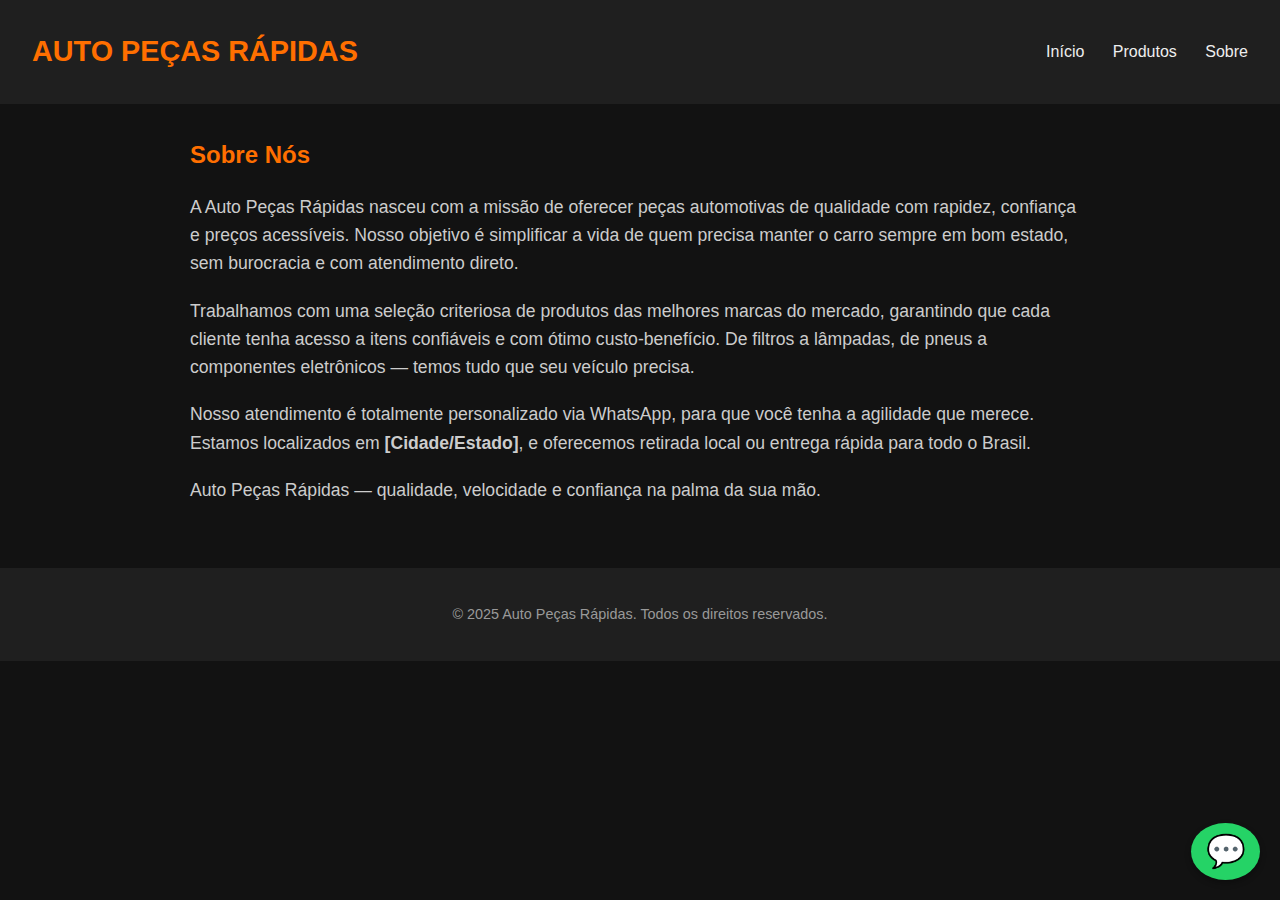
<file: about.html>
<!DOCTYPE html>
<html lang="pt-BR">
<head>
  <meta charset="UTF-8" />
  <meta name="viewport" content="width=device-width, initial-scale=1" />
  <title>Sobre - Auto Peças Rápidas</title>
  <link rel="stylesheet" href="assets/css/style.css" />
  <style>
    /* Estilos rápidos para o conteúdo principal */
    main.content {
      max-width: 900px;
      margin: 2rem auto 4rem auto;
      padding: 0 1rem;
      color: #eee;
      font-family: 'Segoe UI', Tahoma, Geneva, Verdana, sans-serif;
      line-height: 1.6;
    }
    main.content h2 {
      color: #ff6f00;
      margin-bottom: 1.2rem;
      font-weight: 700;
    }
    main.content p {
      margin-bottom: 1.2rem;
      font-size: 1.1rem;
      color: #ccc;
    }
  </style>
</head>
<body>
  <header class="header" role="banner">
    <h1 class="logo">Auto Peças Rápidas</h1>
    <nav class="nav" role="navigation" aria-label="Menu principal">
      <a href="index.html">Início</a>
      <a href="products.html">Produtos</a>
      <a href="about.html" aria-current="page">Sobre</a>
    </nav>
  </header>

  <main class="content" role="main">
    <h2>Sobre Nós</h2>
    <p>
      A Auto Peças Rápidas nasceu com a missão de oferecer peças automotivas de qualidade com rapidez, confiança e preços acessíveis. Nosso objetivo é simplificar a vida de quem precisa manter o carro sempre em bom estado, sem burocracia e com atendimento direto.
    </p>

    <p>
      Trabalhamos com uma seleção criteriosa de produtos das melhores marcas do mercado, garantindo que cada cliente tenha acesso a itens confiáveis e com ótimo custo-benefício. De filtros a lâmpadas, de pneus a componentes eletrônicos — temos tudo que seu veículo precisa.
    </p>

    <p>
      Nosso atendimento é totalmente personalizado via WhatsApp, para que você tenha a agilidade que merece. Estamos localizados em <strong>[Cidade/Estado]</strong>, e oferecemos retirada local ou entrega rápida para todo o Brasil.
    </p>

    <p>
      Auto Peças Rápidas — qualidade, velocidade e confiança na palma da sua mão.
    </p>
  </main>

  <footer class="footer" role="contentinfo">
    <p>&copy; 2025 Auto Peças Rápidas. Todos os direitos reservados.</p>
  </footer>

  <a
    href="https://wa.me/5511999999999"
    class="floating-whatsapp"
    target="_blank"
    rel="noopener"
    aria-label="Falar no WhatsApp"
  >💬</a>
</body>
</html>
</file>
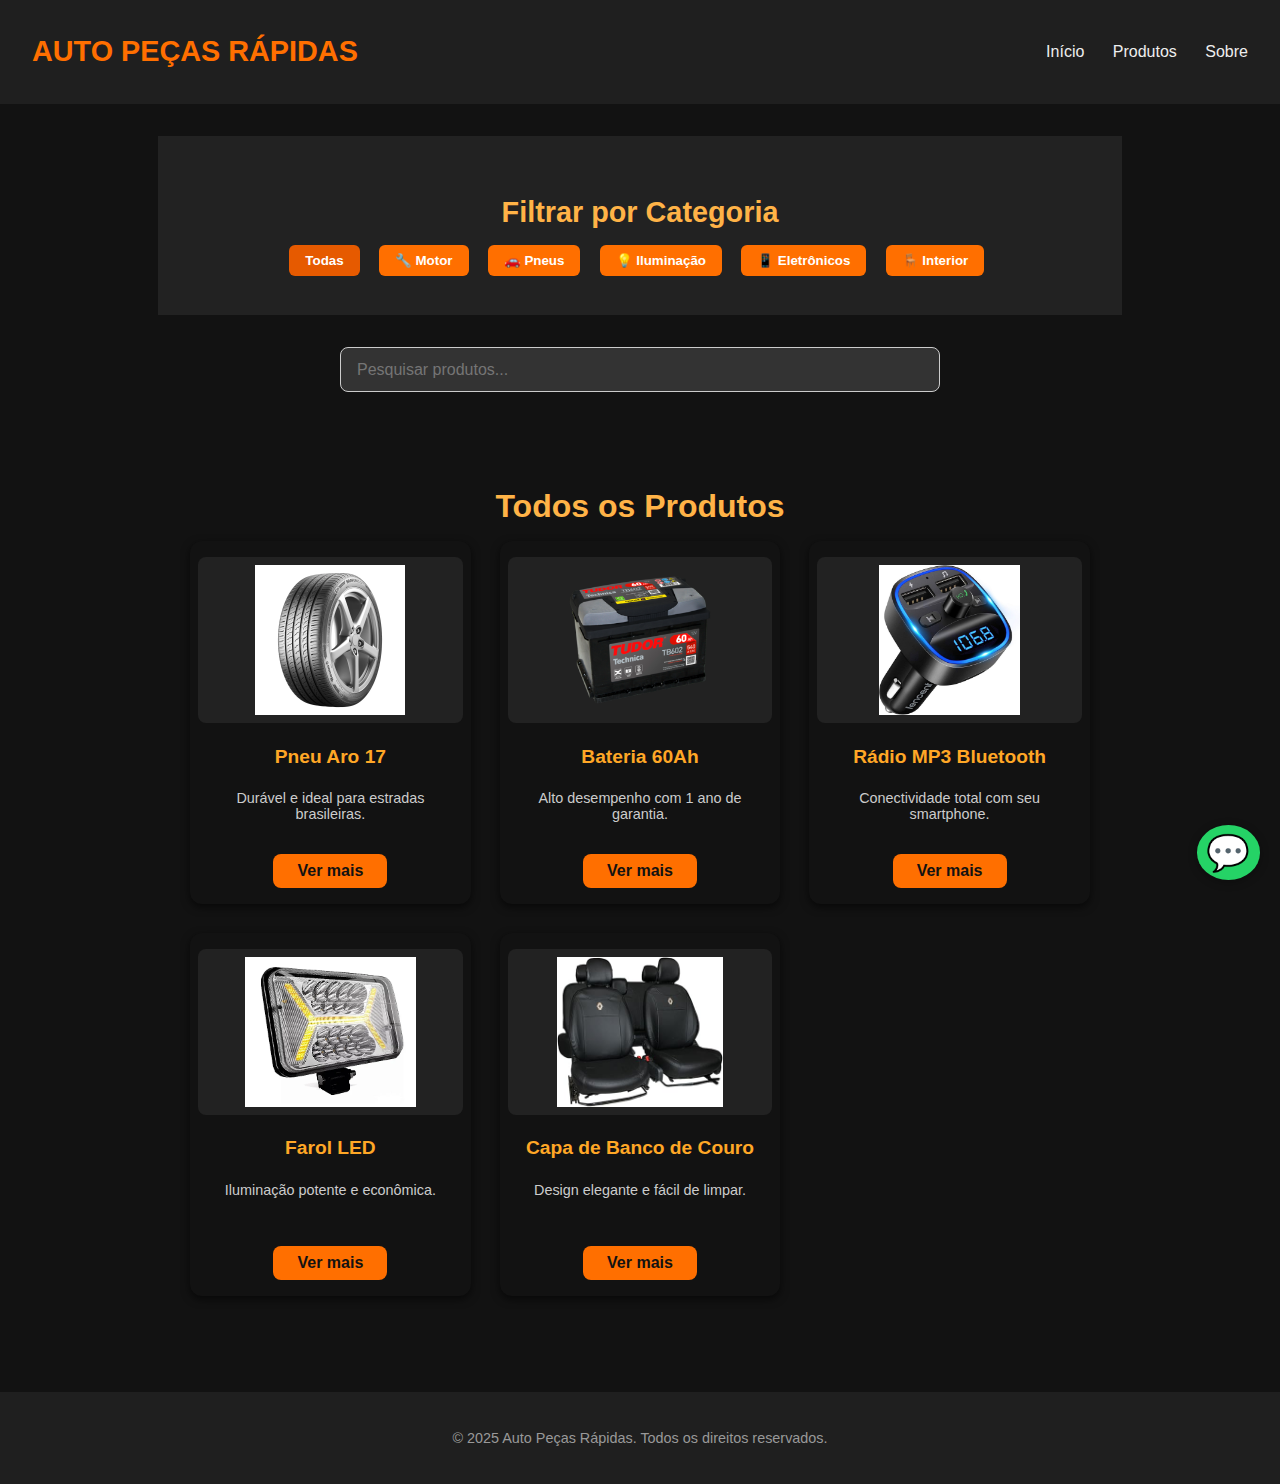
<file: products.html>
<!DOCTYPE html>
<html lang="pt-BR">
<head>
  <meta charset="UTF-8" />
  <meta name="viewport" content="width=device-width, initial-scale=1" />
  <title>Produtos - Auto Peças Rápidas</title>
  <link rel="stylesheet" href="assets/css/style.css" />
  <style>
    /* Estilos rápidos para o layout dos produtos */
    .categories {
      max-width: 900px;
      margin: 2rem auto;
      padding: 0 1rem;
    }
    .category-list {
      display: flex;
      flex-wrap: wrap;
      gap: 0.8rem;
      justify-content: center;
      margin-top: 1rem;
    }
    .category {
      background: #ff6f00;
      border: none;
      padding: 0.5rem 1.2rem;
      color: white;
      font-weight: 700;
      border-radius: 8px;
      cursor: pointer;
      transition: background 0.3s;
    }
    .category:hover, .category.active {
      background: #e65a00;
    }
    .search-bar {
      max-width: 600px;
      margin: 2rem auto;
      text-align: center;
    }
    .search-bar input {
      width: 100%;
      padding: 0.8rem 1rem;
      font-size: 1rem;
      border-radius: 8px;
      border: 1px solid #ccc;
      transition: border-color 0.3s;
    }
    .search-bar input:focus {
      outline: none;
      border-color: #ff6f00;
    }
    .featured {
      max-width: 900px;
      margin: 2rem auto 4rem auto;
      padding: 0 1rem;
    }
    .product-grid {
      display: grid;
      grid-template-columns: repeat(auto-fill,minmax(240px,1fr));
      gap: 1.8rem;
    }
    .product-card {
      background: #121212;
      color: white;
      border-radius: 12px;
      padding: 1rem;
      box-shadow: 0 3px 8px rgba(0,0,0,0.6);
      display: flex;
      flex-direction: column;
      align-items: center;
      text-align: center;
      transition: transform 0.2s;
    }
    .product-card:hover {
      transform: translateY(-5px);
      box-shadow: 0 8px 20px rgba(255,111,0,0.6);
    }
    .product-card img {
      max-width: 100%;
      height: 150px;
      object-fit: contain;
      margin-bottom: 1rem;
      border-radius: 8px;
      background: #222;
      padding: 0.5rem;
    }
    .product-card h4 {
      margin-bottom: 0.5rem;
      font-size: 1.2rem;
    }
    .product-card p {
      flex-grow: 1;
      font-size: 0.9rem;
      margin-bottom: 1rem;
      color: #ccc;
    }
    .btn-viewmore {
      background: #ff6f00;
      color: #121212;
      text-decoration: none;
      padding: 0.5rem 1.5rem;
      border-radius: 8px;
      font-weight: 700;
      transition: background 0.3s;
    }
    .btn-viewmore:hover {
      background: #e65a00;
    }
    /* Botão flutuante WhatsApp */
    .floating-whatsapp {
      position: fixed;
      bottom: 20px;
      right: 20px;
      background: #25d366;
      color: white;
      font-size: 2.2rem;
      padding: 0.4rem 0.6rem;
      border-radius: 50%;
      box-shadow: 0 2px 10px rgba(0,0,0,0.3);
      text-decoration: none;
      transition: background 0.3s;
      z-index: 1000;
    }
    .floating-whatsapp:hover {
      background: #128c45;
    }
  </style>
</head>
<body>
  <header class="header" role="banner">
    <h1 class="logo">Auto Peças Rápidas</h1>
    <nav class="nav" role="navigation" aria-label="Menu principal">
      <a href="index.html">Início</a>
      <a href="products.html" aria-current="page">Produtos</a>
      <a href="about.html">Sobre</a>
    </nav>
  </header>

  <section class="categories" aria-label="Filtrar produtos por categoria">
    <h3>Filtrar por Categoria</h3>
    <div class="category-list" role="list">
      <button class="category active" onclick="filterCategory('')" role="listitem">Todas</button>
      <button class="category" onclick="filterCategory('motor')" role="listitem">🔧 Motor</button>
      <button class="category" onclick="filterCategory('pneus')" role="listitem">🚗 Pneus</button>
      <button class="category" onclick="filterCategory('iluminacao')" role="listitem">💡 Iluminação</button>
      <button class="category" onclick="filterCategory('eletronicos')" role="listitem">📱 Eletrônicos</button>
      <button class="category" onclick="filterCategory('interior')" role="listitem">🪑 Interior</button>
    </div>
  </section>

  <div class="search-bar">
    <input
      type="text"
      id="searchInput"
      onkeyup="searchProducts()"
      placeholder="Pesquisar produtos..."
      aria-label="Pesquisar produtos"
    />
  </div>

  <section class="featured" aria-label="Lista de produtos">
    <h3>Todos os Produtos</h3>
    <div class="product-grid" id="productGrid" role="list"></div>
  </section>

  <footer class="footer" role="contentinfo">
    <p>&copy; 2025 Auto Peças Rápidas. Todos os direitos reservados.</p>
  </footer>

  <a
    href="https://wa.me/5511999999999"
    class="floating-whatsapp"
    target="_blank"
    rel="noopener"
    aria-label="Falar no WhatsApp"
  >💬</a>

  <script>
    let allProducts = [];
    let filteredCategory = '';

    // Atualiza botão ativo na categoria
    function updateCategoryActiveBtn(category) {
      document.querySelectorAll('.category').forEach((btn) => {
        btn.classList.toggle('active', btn.textContent.toLowerCase().includes(category));
      });
      if(category === '') {
        document.querySelectorAll('.category')[0].classList.add('active'); // "Todas"
      }
    }

    async function loadProducts() {
      try {
        const response = await fetch('products.json');
        allProducts = await response.json();
        displayProducts(allProducts);
      } catch (error) {
        console.error('Erro ao carregar produtos:', error);
        document.getElementById('productGrid').innerHTML = '<p>Erro ao carregar produtos.</p>';
      }
    }

    function displayProducts(products) {
      const grid = document.getElementById('productGrid');
      grid.innerHTML = '';
      if (products.length === 0) {
        grid.innerHTML = '<p>Nenhum produto encontrado.</p>';
        return;
      }
      products.forEach((p) => {
        const card = document.createElement('div');
        card.className = 'product-card';
        card.setAttribute('role', 'listitem');
        card.innerHTML = `
          <img src="${p.imagem}" alt="${p.nome}" />
          <h4>${p.nome}</h4>
          <p>${p.descricao}</p>
          <a href="product.html?id=${p.id}" class="btn-viewmore" aria-label="Ver mais detalhes sobre ${p.nome}">Ver mais</a>
        `;
        grid.appendChild(card);
      });
    }

    function searchProducts() {
      const input = document.getElementById('searchInput').value.toLowerCase();
      const filtered = allProducts.filter((p) => {
        return (
          (p.nome.toLowerCase().includes(input) || p.descricao.toLowerCase().includes(input)) &&
          (filteredCategory === '' || p.categoria === filteredCategory)
        );
      });
      displayProducts(filtered);
    }

    function filterCategory(category) {
      filteredCategory = category;
      updateCategoryActiveBtn(category);
      searchProducts();
    }

    document.addEventListener('DOMContentLoaded', loadProducts);
  </script>
</body>
</html>
</file>
<file: assets/css/style.css>
/* Reset básico e corpo */
body {
  background: #1e1e1e;
  color: #f0f0f0;
  font-family: Arial, sans-serif;
  margin: 0;
  padding: 0;
}

/* Header */
.header {
  background: #ff6f00;
  padding: 1rem 2rem;
  display: flex;
  align-items: center;
  justify-content: space-between;
  color: white;
}

.logo {
  font-size: 1.8rem;
  font-weight: bold;
}

.nav a {
  color: white;
  margin-left: 1.5rem;
  text-decoration: none;
  font-weight: 600;
  transition: text-decoration 0.3s ease;
}

.nav a:hover {
  text-decoration: underline;
}

/* Banner (caso use) */
.banner {
  background: linear-gradient(to right, #007BFF, #0056b3);
  color: white;
  padding: 3rem 2rem;
  text-align: center;
}

.banner .btn-highlight {
  background-color: #FFD700;
  color: #000;
  padding: 0.8rem 1.5rem;
  border: none;
  font-weight: bold;
  border-radius: 8px;
  margin-top: 1rem;
  display: inline-block;
  cursor: pointer;
  transition: background-color 0.3s ease;
}

.banner .btn-highlight:hover {
  background-color: #e6c200;
}

/* Categorias */
.categories {
  background: #2c2c2c;
  padding: 1rem 2rem;
  text-align: center;
}

.categories h3 {
  color: #ffb347;
  margin-bottom: 0.8rem;
}

.category-list {
  display: flex;
  justify-content: center;
  flex-wrap: wrap;
  gap: 0.8rem;
}

.category-list button,
.category {
  background: #ff6f00;
  border: none;
  color: white;
  padding: 0.5rem 1rem;
  border-radius: 6px;
  font-weight: 600;
  cursor: pointer;
  transition: background-color 0.3s ease, transform 0.2s ease;
}

.category-list button:hover,
.category:hover {
  background: #e65c00;
  transform: scale(1.05);
}

/* Barra de pesquisa */
.search-bar {
  display: flex;
  justify-content: center;
  margin: 1rem 0;
}

.search-bar input {
  width: 60%;
  padding: 0.6rem 1rem;
  font-size: 1rem;
  border: 2px solid #ff6f00;
  border-radius: 8px;
  background: #333;
  color: white;
  outline: none;
  transition: border-color 0.3s ease;
}

.search-bar input:focus {
  border-color: #ffa726;
}

/* Seção de produtos */
.featured {
  padding: 2rem;
}

.featured h3 {
  color: #ffb347;
  margin-bottom: 1rem;
}

.product-grid {
  display: grid;
  grid-template-columns: repeat(auto-fit, minmax(230px, 1fr));
  gap: 1.5rem;
}

/* Cartão de produto */
.product-card {
  background: #2c2c2c;
  border-radius: 12px;
  padding: 1rem;
  box-shadow: 0 3px 6px rgba(255, 111, 0, 0.4);
  display: flex;
  flex-direction: column;
  align-items: center;
  text-align: center;
  transition: transform 0.2s ease, box-shadow 0.2s ease;
  color: #f0f0f0;
}

.product-card:hover {
  transform: translateY(-5px);
  box-shadow: 0 6px 12px rgba(255, 111, 0, 0.7);
}

.product-card img {
  max-width: 100%;
  height: 140px;
  object-fit: cover;
  border-radius: 8px;
  margin-bottom: 0.8rem;
}

.product-card h4 {
  margin: 0.4rem 0;
  color: #ffa726;
}

.product-card p {
  font-size: 0.9rem;
  color: #ccc;
  min-height: 48px;
  margin-bottom: 1rem;
}

/* Botão View More */
.btn-viewmore {
  background-color: #ff6f00;
  color: white;
  padding: 0.6rem 1.2rem;
  border-radius: 6px;
  text-decoration: none;
  font-weight: bold;
  margin-top: auto;
  display: inline-block;
  transition: background-color 0.3s ease;
  cursor: pointer;
  user-select: none;
}

.btn-viewmore:hover {
  background-color: #e65c00;
}

/* Produto detalhe */
.product-detail {
  max-width: 900px;
  margin: 2rem auto;
  padding: 1rem;
  display: grid;
  grid-template-columns: 1fr 1fr;
  gap: 2rem;
  align-items: center;
  background: #fff;
  border-radius: 8px;
  box-shadow: 0 4px 12px rgba(0,0,0,0.1);
  color: #1e1e1e;
}

.product-detail img {
  width: 100%;
  border-radius: 8px;
}

.product-detail .info h2 {
  font-size: 2rem;
  margin-bottom: 0.5rem;
}

.product-detail .info p {
  font-size: 1.1rem;
  margin-bottom: 1rem;
}

.product-detail .info .price {
  font-size: 1.5rem;
  color: #c00;
  margin-bottom: 1rem;
}

/* Botão WhatsApp */
.btn-whatsapp {
  background-color: #25D366;
  color: white;
  padding: 0.75rem 1.25rem;
  border-radius: 6px;
  font-weight: bold;
  text-decoration: none;
  transition: background-color 0.3s ease;
  display: inline-block;
  cursor: pointer;
}

.btn-whatsapp:hover {
  background-color: #1ebe5d;
}

/* Footer */
.footer {
  background: #121212;
  text-align: center;
  padding: 1.5rem 2rem;
  color: #777;
  font-size: 0.9rem;
}

/* WhatsApp flutuante */
.floating-whatsapp {
  position: fixed;
  bottom: 20px;
  right: 20px;
  background-color: #25D366;
  color: white;
  font-size: 1.8rem;
  padding: 0.6rem 0.9rem;
  border-radius: 50%;
  text-decoration: none;
  box-shadow: 0 3px 6px rgba(0,0,0,0.3);
  transition: background-color 0.3s ease;
  z-index: 1000;
}

.floating-whatsapp:hover {
  background-color: #128c43;
}

/* Mensagem produto não encontrado */
.not-found {
  text-align: center;
  margin: 3rem;
  font-size: 1.5rem;
  color: #c00;
}
       body {
        background: #1e1e1e;
        color: #f0f0f0;
        font-family: Arial, sans-serif;
        }
        .header {
        background: #ff6f00;
        padding: 1rem 2rem;
        display: flex;
        align-items: center;
        justify-content: space-between;
        color: white;
        }
        .logo {
        font-size: 1.8rem;
        font-weight: bold;
        }
        .nav a {
        color: white;
        text-decoration: none;
        margin-left: 1.5rem;
        font-weight: 600;
        }
        .nav a:hover {
        text-decoration: underline;
        }

        .categories {
        padding: 1rem 2rem;
        background: #2c2c2c;
        }
        .categories h3 {
        margin-bottom: 0.8rem;
        color: #ffb347;
        }
        .category-list button {
        background: #ff6f00;
        border: none;
        color: white;
        margin: 0 0.4rem 0.4rem 0;
        padding: 0.5rem 1rem;
        border-radius: 6px;
        cursor: pointer;
        font-weight: 600;
        transition: background 0.3s ease;
        }
        .category-list button:hover {
        background: #e65c00;
        }

        .search-bar {
        display: flex;
        justify-content: center;
        margin: 1rem 0;
        }
        .search-bar input {
        width: 60%;
        padding: 0.6rem 1rem;
        font-size: 1rem;
        border: 2px solid #ff6f00;
        border-radius: 8px;
        background: #333;
        color: white;
        outline: none;
        transition: border-color 0.3s ease;
        }
        .search-bar input:focus {
        border-color: #ffa726;
        }

        .featured {
        padding: 0 2rem 3rem 2rem;
        }
        .featured h3 {
        color: #ffb347;
        margin-bottom: 1rem;
        }

        .product-grid {
        display: grid;
        grid-template-columns: repeat(auto-fill, minmax(230px, 1fr));
        gap: 1.5rem;
        }

        .product-card {
        background: #2c2c2c;
        border-radius: 12px;
        padding: 1rem;
        box-shadow: 0 3px 6px rgba(255, 111, 0, 0.4);
        display: flex;
        flex-direction: column;
        align-items: center;
        text-align: center;
        transition: transform 0.2s ease;
        }
        .product-card:hover {
        transform: translateY(-5px);
        box-shadow: 0 6px 12px rgba(255, 111, 0, 0.7);
        }

        .product-card img {
        max-width: 100%;
        border-radius: 8px;
        margin-bottom: 0.8rem;
        height: 140px;
        object-fit: cover;
        }

        .product-card h4 {
        margin: 0.4rem 0;
        color: #ffa726;
        }
        .product-card p {
        font-size: 0.9rem;
        color: #ccc;
        min-height: 48px;
        }

        .btn-viewmore {
        background-color: #ff6f00;
        color: white;
        padding: 0.6rem 1.2rem;
        border-radius: 6px;
        text-decoration: none;
        font-weight: bold;
        margin-top: auto;
        display: inline-block;
        transition: background-color 0.3s ease;
        }
        .btn-viewmore:hover {
        background-color: #e65c00;
        }

        .footer {
        background: #121212;
        text-align: center;
        padding: 1rem 2rem;
        color: #777;
        font-size: 0.9rem;
        }

        .floating-whatsapp {
        position: fixed;
        bottom: 20px;
        right: 20px;
        background-color: #25d366;
        color: white;
        font-size: 2rem;
        padding: 0.6rem 0.9rem;
        border-radius: 50%;
        text-decoration: none;
        box-shadow: 0 3px 6px rgba(0,0,0,0.3);
        transition: background-color 0.3s ease;
        }
        .floating-whatsapp:hover {
        background-color: #128c43;
        }
        
    body {
      font-family: 'Roboto', sans-serif;
      background-color: #121212;
      color: #eee;
      margin: 0;
      padding: 0;
    }
    header.header {
      background: #1f1f1f;
      padding: 1rem 2rem;
      display: flex;
      justify-content: space-between;
      align-items: center;
    }
    header .logo {
      font-weight: 700;
      font-size: 1.8rem;
      color: #ff6f00;
      text-transform: uppercase;
    }
    nav.nav a {
      color: #eee;
      text-decoration: none;
      margin-left: 1.5rem;
      font-weight: 500;
    }
    nav.nav a:hover {
      color: #ff6f00;
    }
    section.banner {
      background: url('assets/images/banner-carro.jpg') center/cover no-repeat;
      padding: 5rem 2rem;
      text-align: center;
      color: white;
      text-shadow: 1px 1px 6px #000;
    }
    section.banner h2 {
      font-size: 3rem;
      margin-bottom: 0.5rem;
    }
    section.banner p {
      font-size: 1.3rem;
      margin-bottom: 1.5rem;
    }
    .btn-highlight {
      background-color: #ff6f00;
      color: white;
      padding: 0.8rem 2rem;
      font-weight: 700;
      border-radius: 6px;
      text-decoration: none;
      transition: background-color 0.3s ease;
    }
    .btn-highlight:hover {
      background-color: #e65c00;
    }
    section.categories {
      padding: 2rem;
      background: #222;
      text-align: center;
    }
    section.categories h3 {
      margin-bottom: 1rem;
      font-size: 1.8rem;
    }
    .category-list {
      display: flex;
      justify-content: center;
      flex-wrap: wrap;
      gap: 1rem;
      font-size: 1.4rem;
    }
    .category {
      background: #333;
      padding: 0.8rem 1.5rem;
      border-radius: 20px;
      cursor: pointer;
      user-select: none;
      transition: background-color 0.3s ease;
    }
    .category:hover {
      background-color: #ff6f00;
      color: #121212;
    }
    section.featured {
      padding: 2rem;
      background: #121212;
    }
    section.featured h3 {
      margin-bottom: 1rem;
      text-align: center;
      font-size: 2rem;
    }
    /* carousel styles same as before */
    .product-carousel-wrapper {
      position: relative;
      max-width: 100%;
      margin: 0 auto;
    }
    .product-carousel {
      display: flex;
      overflow-x: hidden;
      scroll-behavior: smooth;
      gap: 1.5rem;
      padding: 1rem 0;
    }
    .product-card {
      background: #2c2c2c;
      border-radius: 12px;
      padding: 1rem;
      min-width: 230px;
      flex-shrink: 0;
      text-align: center;
      color: white;
      box-sizing: border-box;
    }
    .product-card img {
      width: 100%;
      height: 140px;
      object-fit: cover;
      border-radius: 8px;
      margin-bottom: 0.5rem;
    }
    .btn-viewdetails {
      display: inline-block;
      margin-top: 0.8rem;
      padding: 0.5rem 1rem;
      background-color: #ff6f00;
      color: white;
      border-radius: 6px;
      text-decoration: none;
      font-weight: bold;
      transition: background-color 0.3s ease;
    }
    .btn-viewdetails:hover {
      background-color: #e65c00;
    }
    .carousel-btn {
      position: absolute;
      top: 50%;
      transform: translateY(-50%);
      background-color: rgba(255, 111, 0, 0.9);
      border: none;
      color: white;
      font-size: 2rem;
      width: 40px;
      height: 40px;
      border-radius: 50%;
      cursor: pointer;
      user-select: none;
      z-index: 10;
      transition: background-color 0.3s ease;
    }
    .carousel-btn:hover {
      background-color: #e65c00;
    }
    .carousel-btn-left {
      left: 0;
    }
    .carousel-btn-right {
      right: 0;
    }
    /* Novas seções */
    section.advantages {
      background: #1a1a1a;
      padding: 3rem 2rem;
      text-align: center;
    }
    section.advantages h3 {
      font-size: 2rem;
      margin-bottom: 2rem;
      color: #ff6f00;
    }
    .advantages-list {
      display: flex;
      justify-content: center;
      flex-wrap: wrap;
      gap: 2rem;
      max-width: 900px;
      margin: 0 auto;
    }
    .advantage {
      flex: 1 1 250px;
      background: #2e2e2e;
      padding: 1.5rem;
      border-radius: 12px;
      box-shadow: 0 0 8px rgba(255,111,0,0.4);
    }
    .advantage h4 {
      margin-bottom: 1rem;
      color: #ff9d1a;
    }
    .advantage p {
      font-size: 1rem;
      line-height: 1.4;
    }
    section.how-to-buy {
      background: #222;
      padding: 3rem 2rem;
      text-align: center;
      color: #eee;
    }
    section.how-to-buy h3 {
      font-size: 2rem;
      margin-bottom: 1rem;
      color: #ff6f00;
    }
    section.how-to-buy p {
      max-width: 600px;
      margin: 0 auto 2rem auto;
      font-size: 1.1rem;
      line-height: 1.5;
    }
    section.how-to-buy a.btn-whatsapp {
      display: inline-block;
      background-color: #25d366;
      color: white;
      padding: 0.8rem 2rem;
      border-radius: 8px;
      font-weight: 700;
      text-decoration: none;
      transition: background-color 0.3s ease;
    }
    section.how-to-buy a.btn-whatsapp:hover {
      background-color: #1ebe5d;
    }
    section.testimonials {
      background: #121212;
      padding: 3rem 2rem;
      text-align: center;
    }
    section.testimonials h3 {
      font-size: 2rem;
      margin-bottom: 2rem;
      color: #ff6f00;
    }
    .testimonial-slider {
      max-width: 800px;
      margin: 0 auto;
      position: relative;
      overflow: hidden;
    }
    .testimonial {
      display: none;
      font-style: italic;
      font-size: 1.1rem;
      color: #ccc;
    }
    .testimonial.active {
      display: block;
    }
    .testimonial-author {
      margin-top: 1rem;
      font-weight: 700;
      color: #ff9d1a;
    }
    .testimonial-controls {
      margin-top: 1.5rem;
    }
    .testimonial-controls button {
      background: #ff6f00;
      border: none;
      color: white;
      font-size: 1.2rem;
      padding: 0.5rem 1rem;
      margin: 0 0.5rem;
      border-radius: 6px;
      cursor: pointer;
      transition: background-color 0.3s ease;
    }
    .testimonial-controls button:hover {
      background-color: #e65c00;
    }
    section.newsletter {
      background: #1f1f1f;
      padding: 3rem 2rem;
      text-align: center;
      color: white;
    }
    section.newsletter h3 {
      font-size: 2rem;
      margin-bottom: 1rem;
      color: #ff6f00;
    }
    section.newsletter p {
      margin-bottom: 1.5rem;
      font-size: 1.1rem;
      max-width: 500px;
      margin-left: auto;
      margin-right: auto;
    }
    section.newsletter form {
      display: flex;
      justify-content: center;
      gap: 0.5rem;
      flex-wrap: wrap;
    }
    section.newsletter input[type="email"] {
      padding: 0.8rem 1rem;
      font-size: 1rem;
      border-radius: 6px;
      border: none;
      flex: 1 1 300px;
    }
    section.newsletter button {
      background-color: #ff6f00;
      border: none;
      color: white;
      padding: 0.8rem 2rem;
      border-radius: 6px;
      font-weight: 700;
      cursor: pointer;
      transition: background-color 0.3s ease;
      flex-shrink: 0;
    }
    section.newsletter button:hover {
      background-color: #e65c00;
    }
    section.blog {
      background: #121212;
      padding: 3rem 2rem;
      color: #eee;
    }
    section.blog h3 {
      text-align: center;
      font-size: 2rem;
      margin-bottom: 2rem;
      color: #ff6f00;
    }
    .blog-posts {
      display: flex;
      justify-content: center;
      flex-wrap: wrap;
      gap: 2rem;
      max-width: 1000px;
      margin: 0 auto;
    }
    .blog-post {
      background: #2e2e2e;
      border-radius: 12px;
      padding: 1.5rem;
      width: 280px;
      box-shadow: 0 0 8px rgba(255,111,0,0.3);
      cursor: pointer;
      transition: transform 0.3s ease;
    }
    .blog-post:hover {
      transform: translateY(-6px);
    }
    .blog-post h4 {
      margin-bottom: 0.8rem;
      color: #ff9d1a;
    }
    .blog-post p {
      font-size: 0.95rem;
      line-height: 1.4;
      color: #ccc;
    }
    footer.footer {
      background: #1f1f1f;
      padding: 1.5rem 2rem;
      text-align: center;
      color: #999;
      font-size: 0.9rem;
      margin-top: 3rem;
    }
    footer.footer .social-links {
      margin: 1rem 0 0 0;
    }
    footer.footer .social-links a {
      color: #ff6f00;
      margin: 0 0.8rem;
      text-decoration: none;
      font-weight: 700;
      font-size: 1.1rem;
    }
    footer.footer .social-links a:hover {
      color: #e65c00;
    }
</file>
